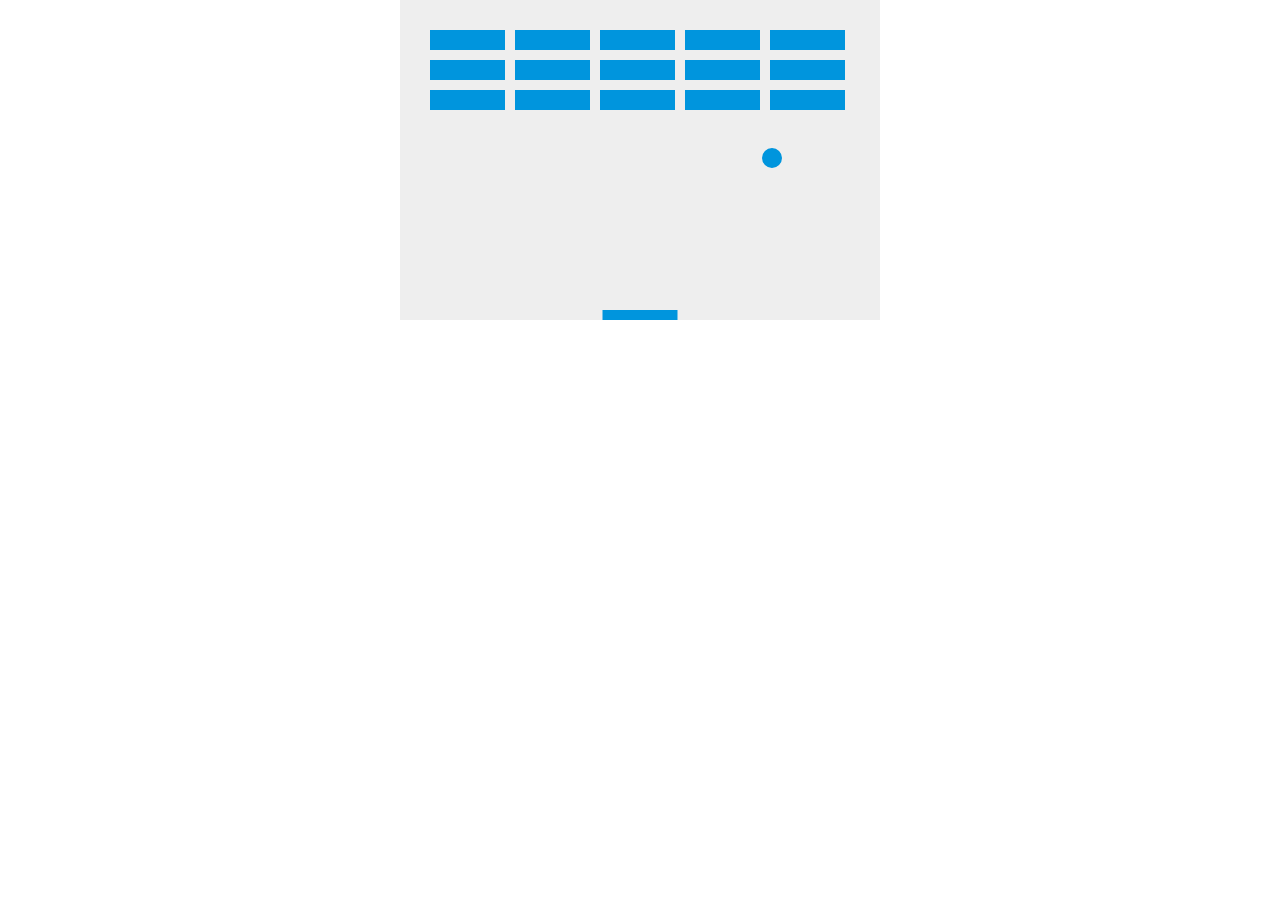
<file: Casse-brique /index.html>
<!DOCTYPE html>
<html>
<head>
    <meta charset="utf-8" />
    <title>Gamedev Canvas Workshop</title>
    <style>
    	* { padding: 0; margin: 0; }
    	canvas { background: #eee; display: block; margin: 0 auto; }
    </style>
</head>
<body>

<canvas id="myCanvas" width="480" height="320"></canvas>

<script>
    document.addEventListener("keydown", keyDownHandler, false);
    document.addEventListener("keyup", keyUpHandler, false);
	var canvas = document.getElementById("myCanvas");
    var ctx = canvas.getContext("2d");
    var x = canvas.width/2;
    var y = canvas.height-30;
    var ballRadius = 10;
    var dx = 2;
    var dy = -2;
    var paddleHeight = 10;
    var paddleWidth = 75;
    var paddleX = (canvas.width-paddleWidth) / 2;
    var rightPressed = false;
    var leftPressed = false;
    var brickRowCount = 3;
    var brickColumnCount = 5;
    var brickWidth = 75;
    var brickHeight = 20;
    var brickPadding = 10;
    var brickOffsetTop = 30;
    var brickOffsetLeft = 30;
    var brickX = (c*(brickWidth+brickPadding))+brickOffsetLeft;
    var brickY = (r*(brickHeight+brickPadding))+brickOffsetTop
    var bricks = [];
    for(var c=0; c<brickColumnCount; c++) {
        bricks[c] = [];
            for(var r=0; r<brickRowCount; r++) {
            bricks[c][r] = { x: 0, y: 0 };
        }
    }
    function drawBricks() {
    for(var c=0; c<brickColumnCount; c++) {
        for(var r=0; r<brickRowCount; r++) {
            if(bricks[c][r].status == 1) {
                var brickX = (c*(brickWidth+brickPadding))+brickOffsetLeft;
                var brickY = (r*(brickHeight+brickPadding))+brickOffsetTop;
                bricks[c][r].x = brickX;
                bricks[c][r].y = brickY;
                ctx.beginPath();
                ctx.rect(brickX, brickY, brickWidth, brickHeight);
                ctx.fillStyle = "#0095DD";
                ctx.fill();
                ctx.closePath();
            }
        }
    }
}

function collisionDetection() {
    for(var c=0; c<brickColumnCount; c++) {
        for(var r=0; r<brickRowCount; r++) {
            var b = bricks[c][r];
            if(b.status == 1) {
                if(x > b.x && x < b.x+brickWidth && y > b.y && y < b.y+brickHeight) {
                    dy = -dy;
                    b.status = 0;
                }
            }
        }
    }
}

    var bricks = [];
    for(var c=0; c<brickColumnCount; c++) {
        bricks[c] = [];
        for(var r=0; r<brickRowCount; r++) {
            bricks[c][r] = { x: 0, y: 0, status: 1 };
        }
    }
    
    function collisionDetection() {
    for(var c=0; c<brickColumnCount; c++) {
        for(var r=0; r<brickRowCount; r++) {
            var b = bricks[c][r];
            if(x > b.x && x < b.x+brickWidth && y > b.y && y < b.y+brickHeight) {
                dy = -dy;
            }
        }
    }
}
    
    function drawBall() {
  ctx.beginPath();
  ctx.arc(x, y, ballRadius, 0, Math.PI*2);
  ctx.arc(x, y, 10, 0, Math.PI*2);
  ctx.fillStyle = "#0095DD";
  ctx.fill();
  ctx.closePath();
  if(y + dy > canvas.height) {
     dy = -dy;
    }    
    if(y + dy < ballRadius) {
    dy = -dy;
    } else if(y + dy > canvas.height-ballRadius) {
     if(x > paddleX && x < paddleX + paddleWidth) {
            dy = -dy;
        }
        else {
            alert("GAME OVER");
            document.location.reload();
            clearInterval(interval);
        }
}
    if(y + dy > canvas.height || y + dy < 0) {
        dy = -dy;
    }
    if(x + dx > canvas.width-ballRadius || x + dx < ballRadius) {
        dx = -dx;
    }
    if(y + dy > canvas.height-ballRadius || y + dy < ballRadius) {
        dy = -dy;
    }
} 
function keyDownHandler(e) {
    if(e.key == "Right" || e.key == "ArrowRight") {
        rightPressed = true;
    }
    else if(e.key == "Left" || e.key == "ArrowLeft") {
        leftPressed = true;
    }
}

function keyUpHandler(e) {
    if(e.key == "Right" || e.key == "ArrowRight") {
        rightPressed = false;
    }
    else if(e.key == "Left" || e.key == "ArrowLeft") {
        leftPressed = false;
    }
}  

function drawPaddle() {
    ctx.beginPath();
    ctx.rect(paddleX, canvas.height-paddleHeight, paddleWidth, paddleHeight);
    ctx.fillStyle = "#0095DD";
    ctx.fill();
    ctx.closePath();
}


function draw() {
    if(rightPressed) {
        paddleX += 7;
        if (paddleX + paddleWidth > canvas.width){
           paddleX = canvas.width - paddleWidth;
        }
    }
    else if(leftPressed) {
        paddleX -= 7;
        if (paddleX < 0){
           paddleX = 0;
        }
    }
  ctx.clearRect(0, 0, canvas.width, canvas.height);
  drawBricks();
  collisionDetection();
  drawBall();
  drawPaddle();
  x += dx;
  y += dy;
}
var interval = setInterval(draw, 10); 


</script>

</body>
</html>
</file>
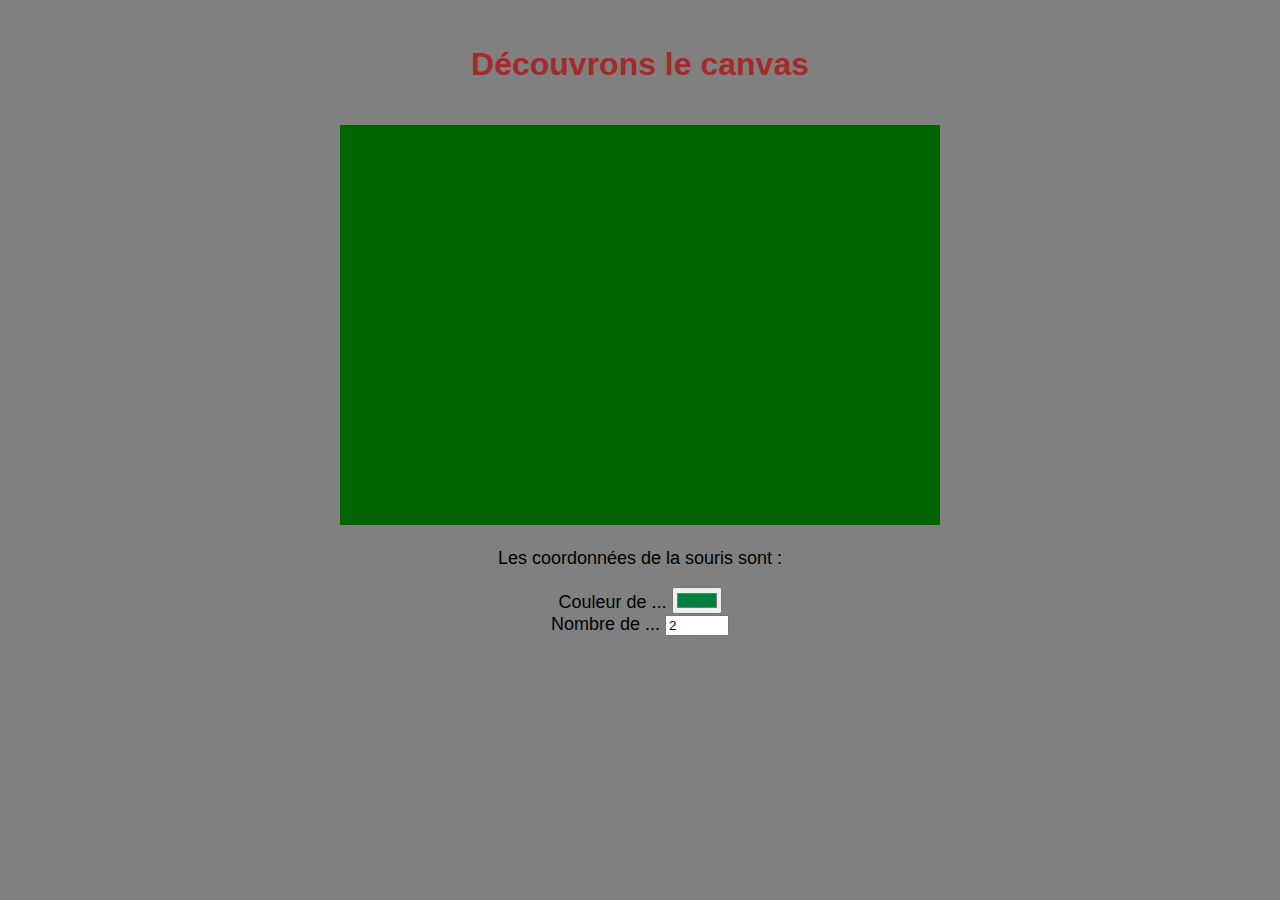
<file: Fichiers/index.html>
<!DOCTYPE html>
<html lang="fr" >
<head>
    <meta charset="UTF-8">
    <title>JavaScript avec canvas</title>
    <link rel="stylesheet" href="style.css">
</head>
<body>
    <h1>Découvrons le canvas</h1>
    <canvas id="espace_de_dessin" width="600" height="400"></canvas>
    <p>Les coordonnées de la souris sont :</p>
    <p id="coord"></p>
    <script  src="script.js"></script>
    <label for="macouleur">Couleur de ...</label>
    <input type="color" id="macouleur" name="macouleur" value="#008040">
    <br>
    <label for="nb">Nombre de ... </label>
    <input type="number" id="nb" name="nb" value="2" min="1" max="100" >
</body>
</html>
</file>
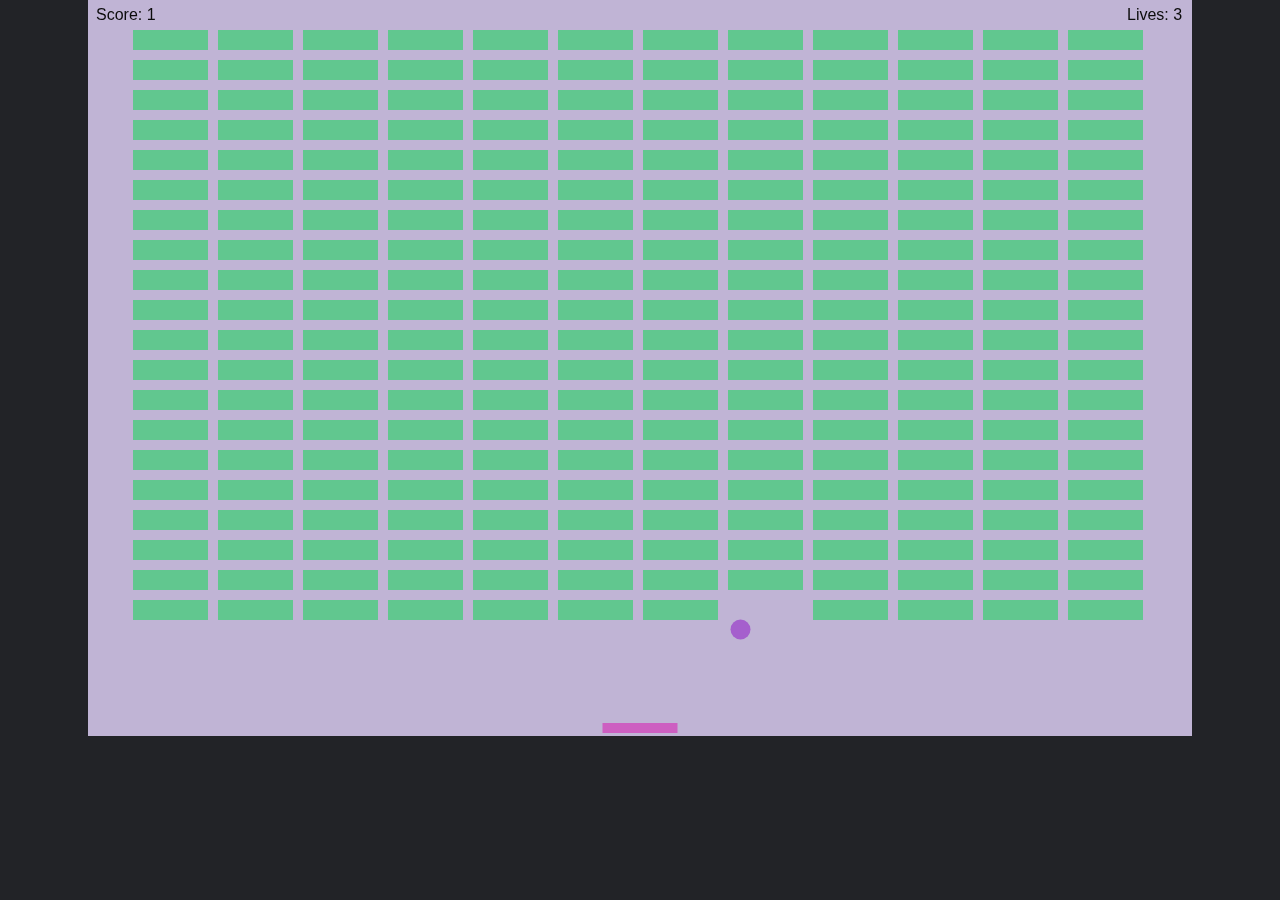
<file: Casse-brique /index copie.html>
<!DOCTYPE html>
<html>
<head>
    <meta charset="utf-8" />
    <title>Casse-brique javascript</title>
    <link rel="stylesheet" href="style.css">
    <style>
    	* { padding: 0; margin: 0; }
    	canvas { background: #eee; display: block; margin: 0 auto; }
    </style>
</head>
<body>

<canvas id="myCanvas" width="1104" height="736"></canvas>
<div class="game-over-notify">Game Over</div>

<script src="script.js"></script>

</body>
</html>
</file>
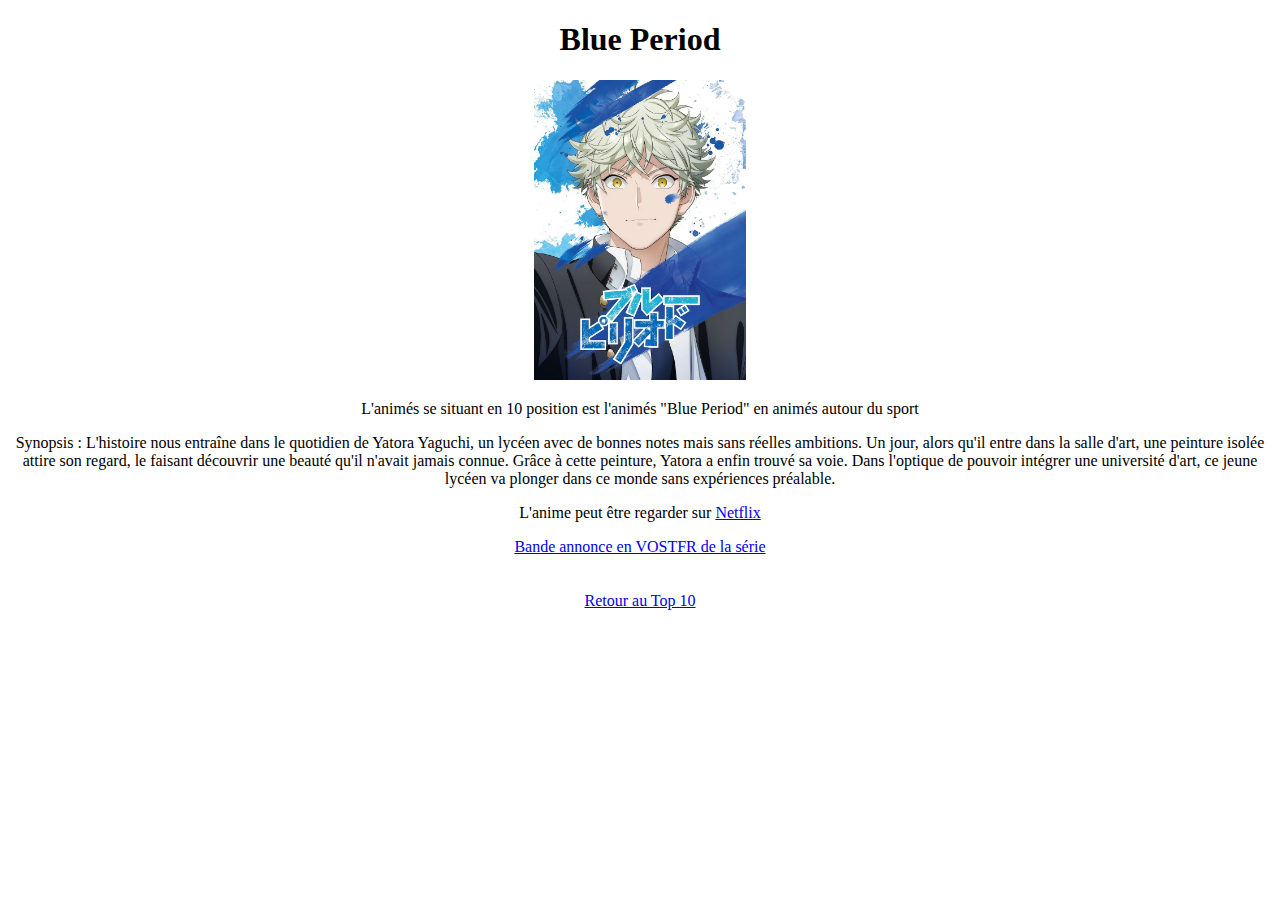
<file: HTML:CSS/blueperiod.html>
<!DOCTYPE html>
<html lang="fr">
<head>
    <meta charset="UTF-8">
    <meta http-equiv="X-UA-Compatible" content="IE=edge">
    <meta name="viewport" content="width=device-width, initial-scale=1.0">
    <title>Blue Period</title>
    <link rel="stylesheet" href="bluepreiod.css">
</head>
<body>
    <section>
        <div>
            <h1>Blue Period </h1>
            <img src="Blue.png" height="300">
            <p>L'animés se situant en 10 position est l'animés "Blue Period" en animés autour du sport</p>
            <p>Synopsis : L'histoire nous entraîne dans le quotidien de Yatora Yaguchi, un lycéen avec de bonnes notes mais sans réelles ambitions. Un jour, alors qu'il entre dans la salle d'art, une peinture isolée attire son regard, le faisant découvrir une beauté qu'il n'avait jamais connue.

                Grâce à cette peinture, Yatora a enfin trouvé sa voie. Dans l'optique de pouvoir intégrer une université d'art, ce jeune lycéen va plonger dans ce monde sans expériences préalable.</p>
            <p>L'anime peut être regarder sur <a href="https://www.netflix.com/browse">Netflix</a> </p>
        </div>
        <div>
            <a href="https://www.youtube.com/watch?v=3jhkcxR2aEw">Bande annonce en VOSTFR de la série </a>
        </div>
    </section>
    <br><br>
    <a href="Site.html">Retour au Top 10  </a>
</body>
</html>
</file>
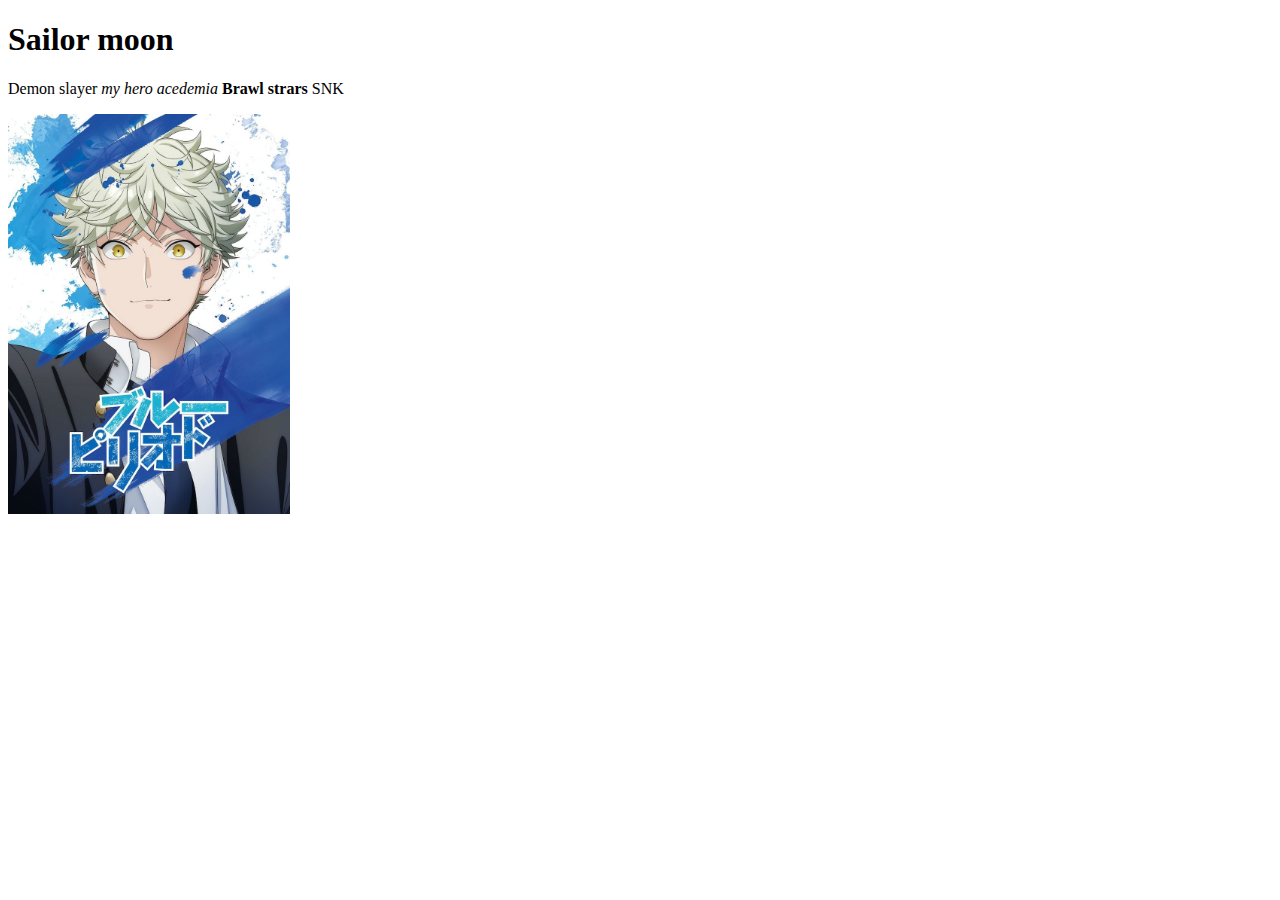
<file: HTML:CSS/main.html>
<!DOCTYPE html>
<html lang="fr">
<head>
    <meta charset="UTF-8">
    <meta http-equiv="X-UA-Compatible" content="IE=edge">
    <meta name="viewport" content="width=device-width, initial-scale=1.0">
    <title>Document</title>
</head>
<body>
   <h1>Sailor moon </h1> 
   <p>Demon slayer <em>my hero acedemia </em> <strong>Brawl strars </strong> <span>SNK</span></p>
   <img src="Blue.png" height="400" >
</body>
</html>
</file>
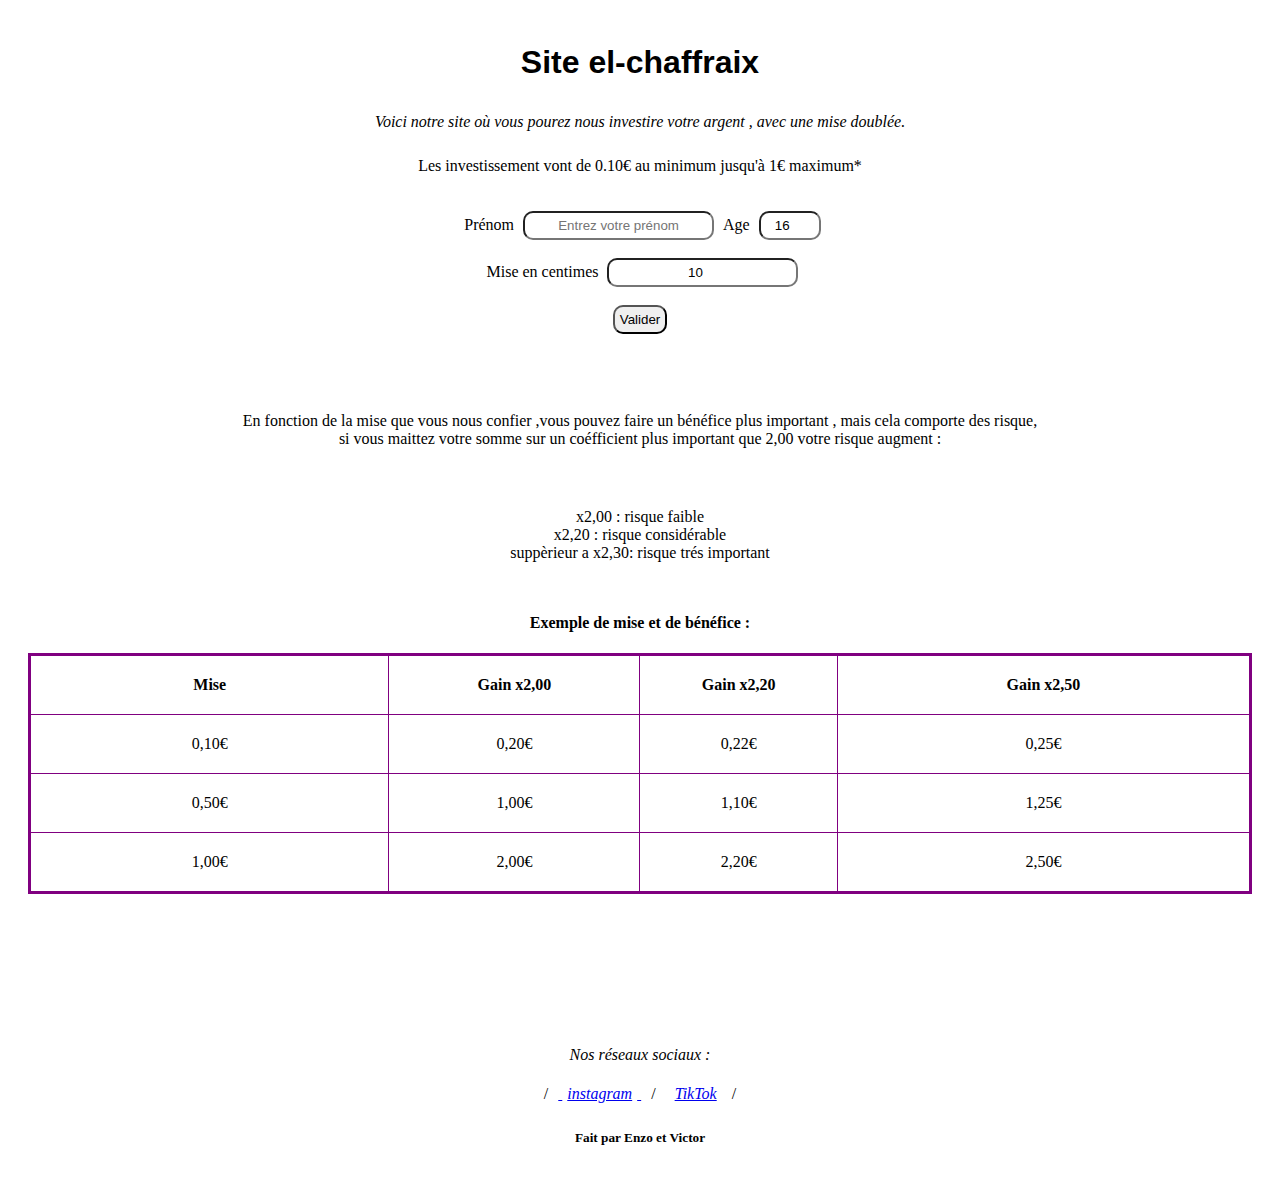
<file: Site emilien - ismael /site.html>
<!DOCTYPE html>
<html lang="fr">
<head>
    <meta charset="UTF-8">
    <meta http-equiv="X-UA-Compatible" content="IE=edge">
    <meta name="viewport" content="width=device-width, initial-scale=1.0">
    <title>Site el-chaffraix</title>
</head>
<body>
    <link rel="stylesheet" href="main.css">
    <h1>Site el-chaffraix</h1>
	
    <p><em>Voici notre site  où vous pourez nous investire votre argent , avec une mise doublée.  </em></p>
    <p>Les investissement vont de 0.10€ au minimum jusqu'à 1€ maximum* </p>
    <section>
        <div>
            <form id="inscription"> 
            <label for="name">Prénom</label>
            <input type="text" name="name" id="name" placeholder="Entrez votre prénom">
            <label for="age">Age</label>
            <input type="number" name="age" id="age" min="2" max="22" value="16">
            <br>
            <br>
            <label for="mise">Mise en centimes </label>
            <input type="number" name="mise" id="mise"  max="100" value="10" ><br><br>
            <input type="submit" value="Valider">
            
            </form>
    <p style="color: red;" id="erreur"></p>
        </div>
        <div>
            <p>En fonction de la mise que vous nous confier ,vous pouvez faire un bénéfice plus important , mais cela comporte des risque, <br> si vous maittez votre somme sur un coéfficient plus important que 2,00 votre risque augment :  </p>
            <br>
            <p>x2,00 : risque faible  <br> x2,20 : risque considérable  <br> suppèrieur a x2,30: risque trés important </p>
        </div>
        <div>
            <p> <strong>Exemple de mise et de  bénéfice :</strong>  </p>
            <table border="1" width="50%">
                <thead>
                    <th>Mise</th>
                    <th>Gain x2,00</th>
                    <th>Gain x2,20</th>
                    <th>Gain x2,50</th>
                </thead>
                <tbody>
                    <td>0,10€</td>
                    <td>0,20€</td>
                    <td>0,22€</td>
                    <td>0,25€</td>
                </tbody>
                <tbody>
                    <td>0,50€</td>
                    <td>1,00€</td>
                    <td>1,10€</td>
                    <td>1,25€</td>
                </tbody>
        
                <tbody>
                    <td>1,00€</td>
                    <td>2,00€</td>
                    <td>2,20€</td>
                    <td>2,50€</td>
                </tbody>
                
            </table>
        </div>
        <br><br><br><br><br><br><br>
        <p><em>Nos réseaux sociaux :</em></p>
        <span>/</span><a href="https://www.instagram.com/ismilou_industry/"> <em>instagram</em> </a><span>/</span>
        <a href="https://www.tiktok.com/@ismilou_"><em>TikTok</em></a><span>/</span>

        <h5>Fait par Enzo et Victor</h5>
    </section>
<script src="script.js"></script>
</body>
</html>
</file>
<file: Fichiers/style.css>
body {
  	font-family: "Open Sans", sans-serif;
  	padding: 5px 25px;
  	font-size: 18px;
  	margin: 0;
  	text-align: center;
  	color: black;
  	background-color: grey;}
h1 {
  	font-family: "Open Sans", sans-serif;
  	font-size: 32px;
  	text-align: center;
  	color: brown;
  	padding-top: 20px;
  	padding: 20px 0px 0px 0px;
  	padding: 20px 0px;
  	background-color: grey;}
h2 {
  	font-family: "Open Sans", sans-serif;
  	font-size: 20px;
  	text-align: center;
  	color: lightblue;}
canvas {
  	background-color: darkgreen;}
</file>
<file: Casse-brique /style.css>
body {
  background-color: #222327;
}
#myCanvas {
  background: #C0B4D5;
}

.game-over-notify {
  position: fixed;
  display: none;
  left: 0;
  top: 0;
  width: 100%;
  height: 100%;
  background: rgba(255, 255, 255, 0.5);
  align-items: center;
  justify-content: center;
  font-family: sans-serif;
  font-size: 40px;
  font-weight: bold;
  color: red;
}
</file>
<file: HTML:CSS/bluepreiod.css>
body{
    text-align: center;
}
</file>
<file: Site emilien - ismael /main.css>
* {
  border-radius: 10px;
  padding: 5px;
  text-align: center;
  table-layout: auto;
}
table {
  table-layout: fixed;
  width: 100%;
  border-collapse: collapse;
  border: 3px solid purple;
}

thead th:nth-child(1) {
  width: 30%;
}

thead th:nth-child(2) {
  width: 20%;
}

thead th:nth-child(3) {
  width: 15%;
}

thead th:nth-child(4) {
  width: 35%;
}

th,
td {
  padding: 20px;
}
h1{
  font-family: 'Trebuchet MS', 'Lucida Sans Unicode', 'Lucida Grande', 'Lucida Sans', Arial, sans-serif ;
}
</file>
